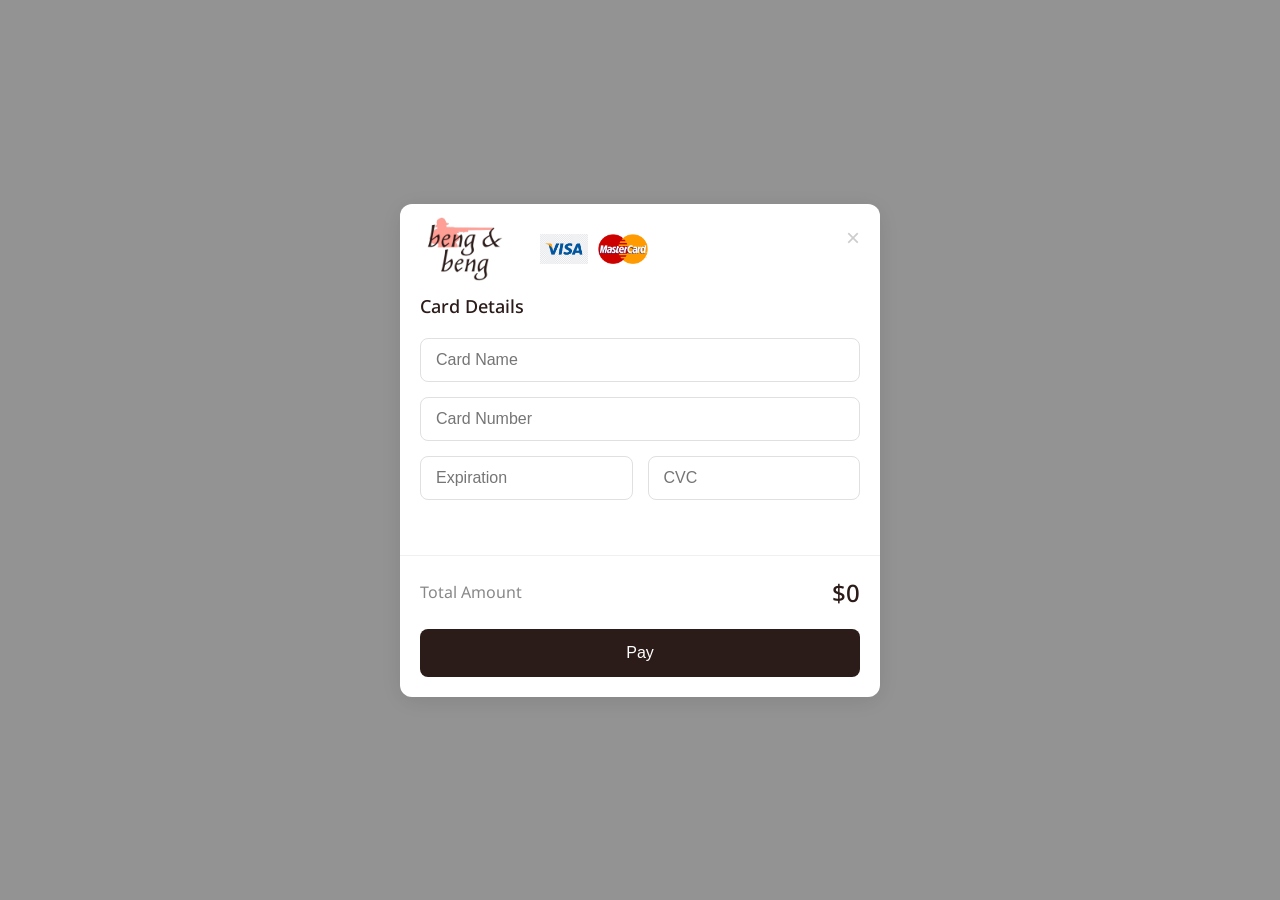
<file: payment modal.html>
<!DOCTYPE html>
<html lang="en">
<head>
  <meta charset="UTF-8">
  <meta name="viewport" content="width=device-width, initial-scale=1.0">
  <title>Payment Modal</title>
  <style>
    @import url('https://fonts.googleapis.com/css2?family=Noto+Sans:ital,wght@0,100..900;1,100..900&display=swap');

    * {
      box-sizing: border-box;
      margin: 0;
      padding: 0;
    }
    
    body {
      font-family: "Noto Sans", sans-serif;
      background-color: #f5f5f5;
      display: flex;
      justify-content: center;
      align-items: center;
      min-height: 100vh;
      padding: 20px;
    }
    
    .overlay {
      position: fixed;
      top: 0;
      left: 0;
      right: 0;
      bottom: 0;
      background-color: rgba(0, 0, 0, 0.4);
      display: flex;
      align-items: center;
      justify-content: center;
    }
    
    .modal {
      background-color: white;
      border-radius: 12px;
      width: 100%;
      max-width: 480px;
      box-shadow: 0 4px 24px rgba(0, 0, 0, 0.1);
      overflow: hidden;
    }
    
    .modal-header {
      position: relative;
      padding: 20px;
      display: flex;
      align-items: center;
      justify-content: space-between;
    }
    
    .close-button {
      position: absolute;
      right: 20px;
      top: 20px;
      background: none;
      border: none;
      cursor: pointer;
      font-size: 24px;
      color: #ccc;
      aria-label: "Close";
    }
    
    .payment-logos {
      display: flex;
      align-items: center;
      gap: 10px;
    }
    
    .company-logo {
      width: 90px;
      height: 50px;
      display: flex;
      align-items: center;
      justify-content: center;
      margin: 0px 20px 0px 0px;
    }

    .company-logo img {
        width: 80px;
    }
    
    .card-logo {
      height: 30px;
    }
    
    .modal-body {
      padding: 0 20px 20px;
    }
    
    .card-details {
      margin-bottom: 20px;
    }
    
    .card-details h2 {
      color: #2b1b19;
      font-size: 18px;
      margin-bottom: 20px;
      font-weight: 500;
    }
    
    .form-group {
      margin-bottom: 15px;
    }
    
    .form-control {
      width: 100%;
      padding: 12px 15px;
      border: 1px solid #e0e0e0;
      border-radius: 8px;
      font-size: 16px;
    }
    
    .form-row {
      display: flex;
      gap: 15px;
    }
    
    .form-row .form-group {
      flex: 1;
    }
    
    .modal-footer {
      padding: 20px;
      border-top: 1px solid #f0f0f0;
    }
    
    .total-section {
      display: flex;
      justify-content: space-between;
      margin-bottom: 20px;
      align-items: center;
    }
    
    .total-label {
      color: #888;
      font-size: 16px;
    }
    
    .total-amount {
      color: #2b1b19;
      font-size: 24px;
      font-weight: 500;
    }
    
    .pay-button {
      width: 100%;
      padding: 15px;
      background-color: #2b1b19;
      color: white;
      border: none;
      border-radius: 8px;
      font-size: 16px;
      font-weight: 500;
      cursor: pointer;
      transition: background-color 0.2s;
    }
    
    .pay-button:hover {
      background-color: #ff9e95;
    }
  </style>
</head>
<body>
  <div class="overlay" role="dialog" aria-labelledby="modal-title" aria-modal="true">
    <main class="modal">
      <header class="modal-header">
        <div class="payment-logos">
          <div class="company-logo">
            <img src="images/logos/logo_vertical.png" alt="Beng & Beng Logo">
          </div>
          <img class="card-logo" src="images/logos/visa.jpg" alt="Visa">
          <img class="card-logo" src="images/logos/mastercard.png" alt="Mastercard">
        </div>
        <button class="close-button" aria-label="Close">&times;</button>
      </header>
      
      <section class="modal-body">
        <form class="card-details" id="payment-form">
          <h2 id="modal-title">Card Details</h2>
          <div class="form-group">
            <input type="text" id="card-name" class="form-control" placeholder="Card Name" required>
          </div>
          <div class="form-group">
            <input type="text" id="card-number" class="form-control" placeholder="Card Number" required pattern="[0-9]*" inputmode="numeric">
          </div>
          <div class="form-row">
            <div class="form-group">
              <input type="text" id="expiration" class="form-control" placeholder="Expiration" required>
            </div>
            <div class="form-group">
              <input type="text" id="cvc" class="form-control" placeholder="CVC" required pattern="[0-9]*" inputmode="numeric">
            </div>
          </div>
        </form>
      </section>
      
      <footer class="modal-footer">
        <div class="total-section">
          <span class="total-label">Total Amount</span>
          <span class="total-amount" aria-live="polite">$0</span>
        </div>
        <button type="submit" form="payment-form" class="pay-button">Pay</button>
      </footer>
    </main>
  </div>
</body>
</html>
</file>
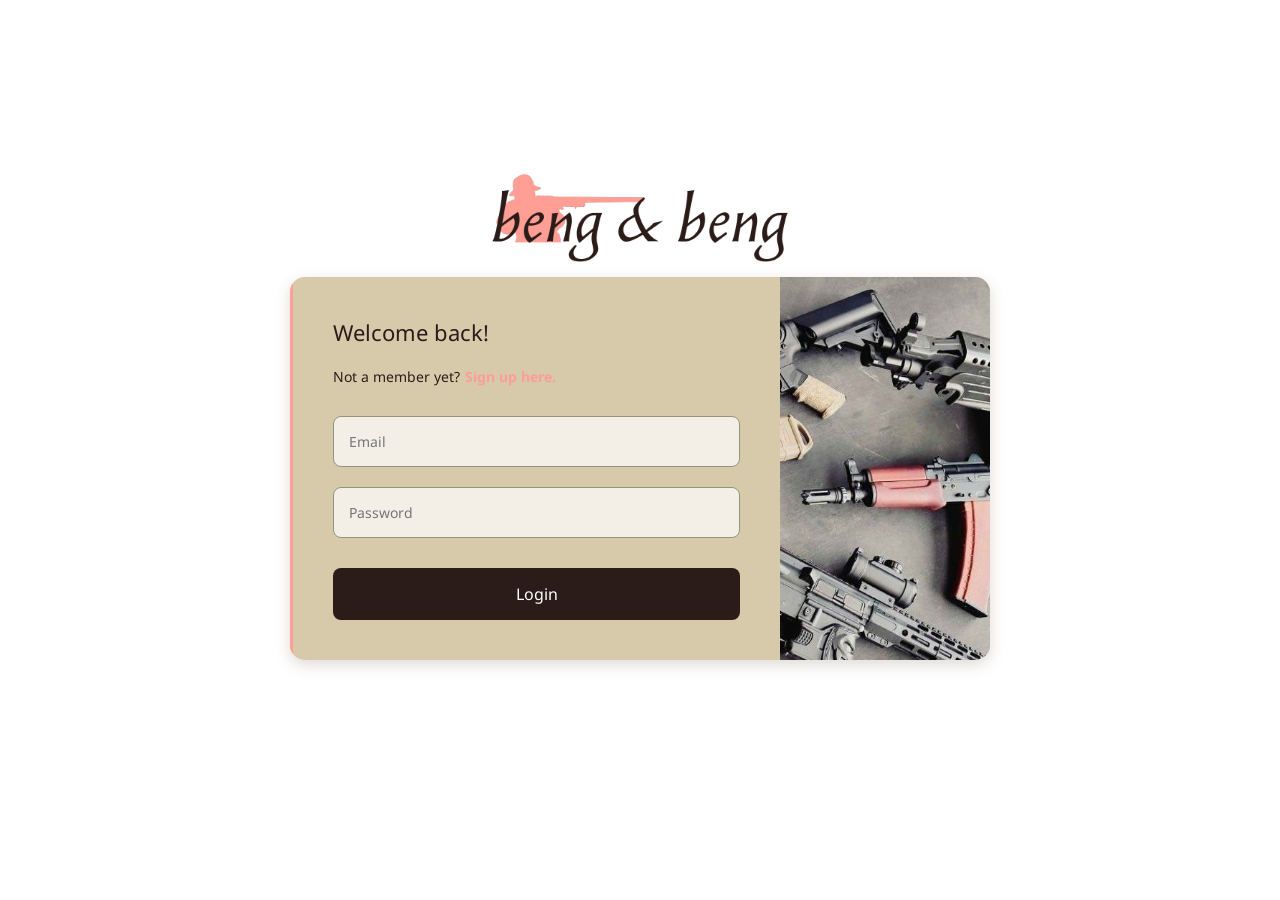
<file: pages/login.html>
<!DOCTYPE html>
<html lang="en">

<head>
    <meta charset="UTF-8">
    <meta name="viewport" content="width=device-width, initial-scale=1.0">
    <title>Beng & Beng - Login</title>
    <link rel="stylesheet" href="../styles/login-signup.css">
</head>

<body>
    <a href="../index.html" class="logo-container">
        <img src="../images/logos/logo_transparent.png" alt="beng & beng logo">
    </a>

    <div class="auth-container">
        <div class="form-container">
            <h2 class="form-title">Welcome back!</h2>
            <p class="auth-message">Not a member yet?<a href="./signup.html">Sign up here.</a></p>

            <form id="login-form">
                <input id="user-email" type="email" class="form-control" placeholder="Email">
                <input id="user-password" type="password" class="form-control" placeholder="Password">

                <!-- <div class="remember-forgot">
                    <div class="remember-me">
                        <input type="checkbox" id="remember">
                        <label for="remember">Remember me</label>
                    </div>
                    <a href="#" class="forgot-password">Forgot password?</a>
                </div> -->

                <button type="submit" class="btn-auth">Login</button>
            </form>
        </div>

        <div class="image-container">
            <img src="../images/assets/guns.jpg" alt="">
        </div>
    </div>
    <p id="warning-msg" class="fade">Invalid Credentials!</p>

    <script type="module" src="../scripts/account.js"></script>
    <script type="module" src="../scripts/login.js"></script>
</body>

</html>
</file>
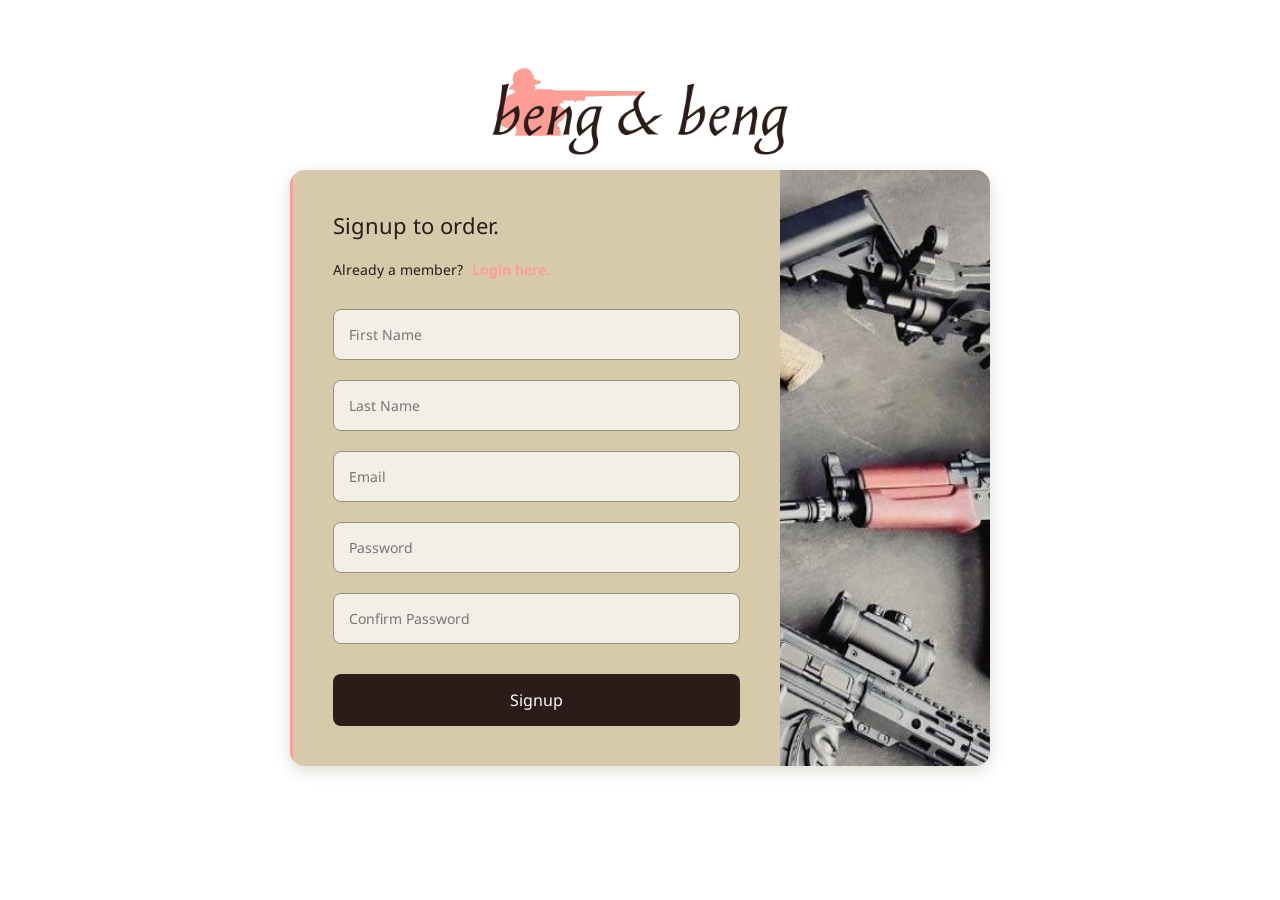
<file: pages/signup.html>
<!DOCTYPE html>
<html lang="en">
<head>
    <meta charset="UTF-8">
    <meta name="viewport" content="width=device-width, initial-scale=1.0">
    <title>Beng & Beng - Signup</title>
    <link rel="stylesheet" href="../styles/login-signup.css">
</head>
<body>
    <a href="../index.html" class="logo-container">
        <img src="../images/logos/logo_transparent.png" alt="beng & beng logo">
    </a>

    <div class="auth-container">
        <div class="form-container">
            <h2 class="form-title">Signup to order.</h2>
            <p class="auth-message">Already a member? <a href="./login.html">Login here.</a></p>
            
            <form id="signup-form">
                <input id="first-name" type="text" class="form-control" placeholder="First Name">
                <input id="last-name" type="text" class="form-control" placeholder="Last Name">
                <input id="email" type="email" class="form-control" placeholder="Email">
                <input id="password" type="password" class="form-control" placeholder="Password">
                <input id="confirm-password" type="password" class="form-control" placeholder="Confirm Password">
                <button type="submit" class="btn-auth">Signup</button>
            </form>
        </div>
        
        <div class="image-container">
            <img src="../images/assets/guns.jpg" alt="">
        </div>
    </div>
    
    <p id="warning-msg" class="fade">Invalid Credentials!</p>

    <script type="module" src="../scripts/account.js"></script>
    <script type="module" src="../scripts/signup.js"></script>
</body>
</html>
</file>
<file: styles/login-signup.css>
@import url('https://fonts.googleapis.com/css2?family=Noto+Sans:ital,wght@0,100..900;1,100..900&display=swap');

:root {
    --camo-dark-brown: #2b1b19;
    --camo-light-green: #8f9779;
    --camo-light-tan: #d6caab;
    --camo-accent: #FF9E95;
}

* {
    margin: 0;
    padding: 0;
    box-sizing: border-box;
    font-family: "Noto Sans", sans-serif;
}

body {
    display: flex;
    flex-direction: column;
    align-items: center;
    padding: 20px;
    min-height: 100vh;
    justify-content: center;
}

.logo-container {
    margin: 0px 0px 10px 0px;
    text-align: center;
}

.logo-container img {
    width: 300px;
}

.auth-container {
    background-color: var(--camo-light-tan);
    border-radius: 15px;
    box-shadow: 0 5px 15px rgba(93, 74, 51, 0.2);
    width: 100%;
    max-width: 700px;
    display: flex;
    overflow: hidden;
    position: relative;
}

.form-container {
    padding: 40px;
    width: 70%;
    border-left: 3px solid var(--camo-accent);
}

.form-title {
    font-size: 22px;
    color: var(--camo-dark-brown);
    margin-bottom: 20px;
    font-weight: normal;
}

.auth-message {
    font-size: 14px;
    color: var(--camo-dark-brown);
    margin-bottom: 30px;
}

.auth-message a {
    color: var(--camo-accent);
    text-decoration: none;
    margin-left: 5px;
    font-weight: bold;
}

form input {
    margin-bottom: 20px;
}

.form-control {
    width: 100%;
    padding: 15px;
    border: 1px solid var(--camo-light-green);
    border-radius: 8px;
    font-size: 14px;
    color: var(--camo-dark-brown);
    background-color: rgba(255, 255, 255, 0.7);
}

.form-control:focus {
    outline: none;
    border-color: var(--camo-accent);
}

.remember-forgot {
    display: flex;
    justify-content: space-between;
    align-items: center;
    margin-bottom: 20px;
    font-size: 14px;
    color: var(--camo-dark-brown);
}

.remember-me {
    display: flex;
    align-items: center;
}

.remember-me input {
    margin-right: 8px;
    accent-color: var(--camo-dark-brown);
}

.forgot-password {
    color: var(--camo-dark-brown);
    text-decoration: none;
}

.btn-auth {
    width: 100%;
    padding: 15px;
    background-color: var(--camo-dark-brown);
    color: white;
    border: none;
    border-radius: 8px;
    font-size: 16px;
    cursor: pointer;
    margin-top: 10px;
}

.btn-auth:hover {
    background-color: var(--camo-accent);
}

.image-container {
    width: 30%;
    position: relative;
    overflow: hidden;
}

.image-container img {
    width: 100%;
    height: 100%;
    object-fit: cover; 
    position: absolute;
    top: 0;
    left: 0;
}

#warning-msg {
    background-color: rgba(255, 0, 0, 0.8);
    color: white;
    margin-top: 1rem;
    padding: 1rem 2rem;
    border-radius: 24px;
}

.fade {
    opacity: 0;
    visibility: hidden;
    transition: opacity 0.5s ease, visibility 0.3s ease; /* Adjust duration and timing as needed */
}

.fade.show {
    opacity: 1;
    visibility: visible;
}

@media (max-width: 768px) {
    .form-container {
        width: 100%;
    }
    
    .image-container {
        display: none;
    }
}
</file>
